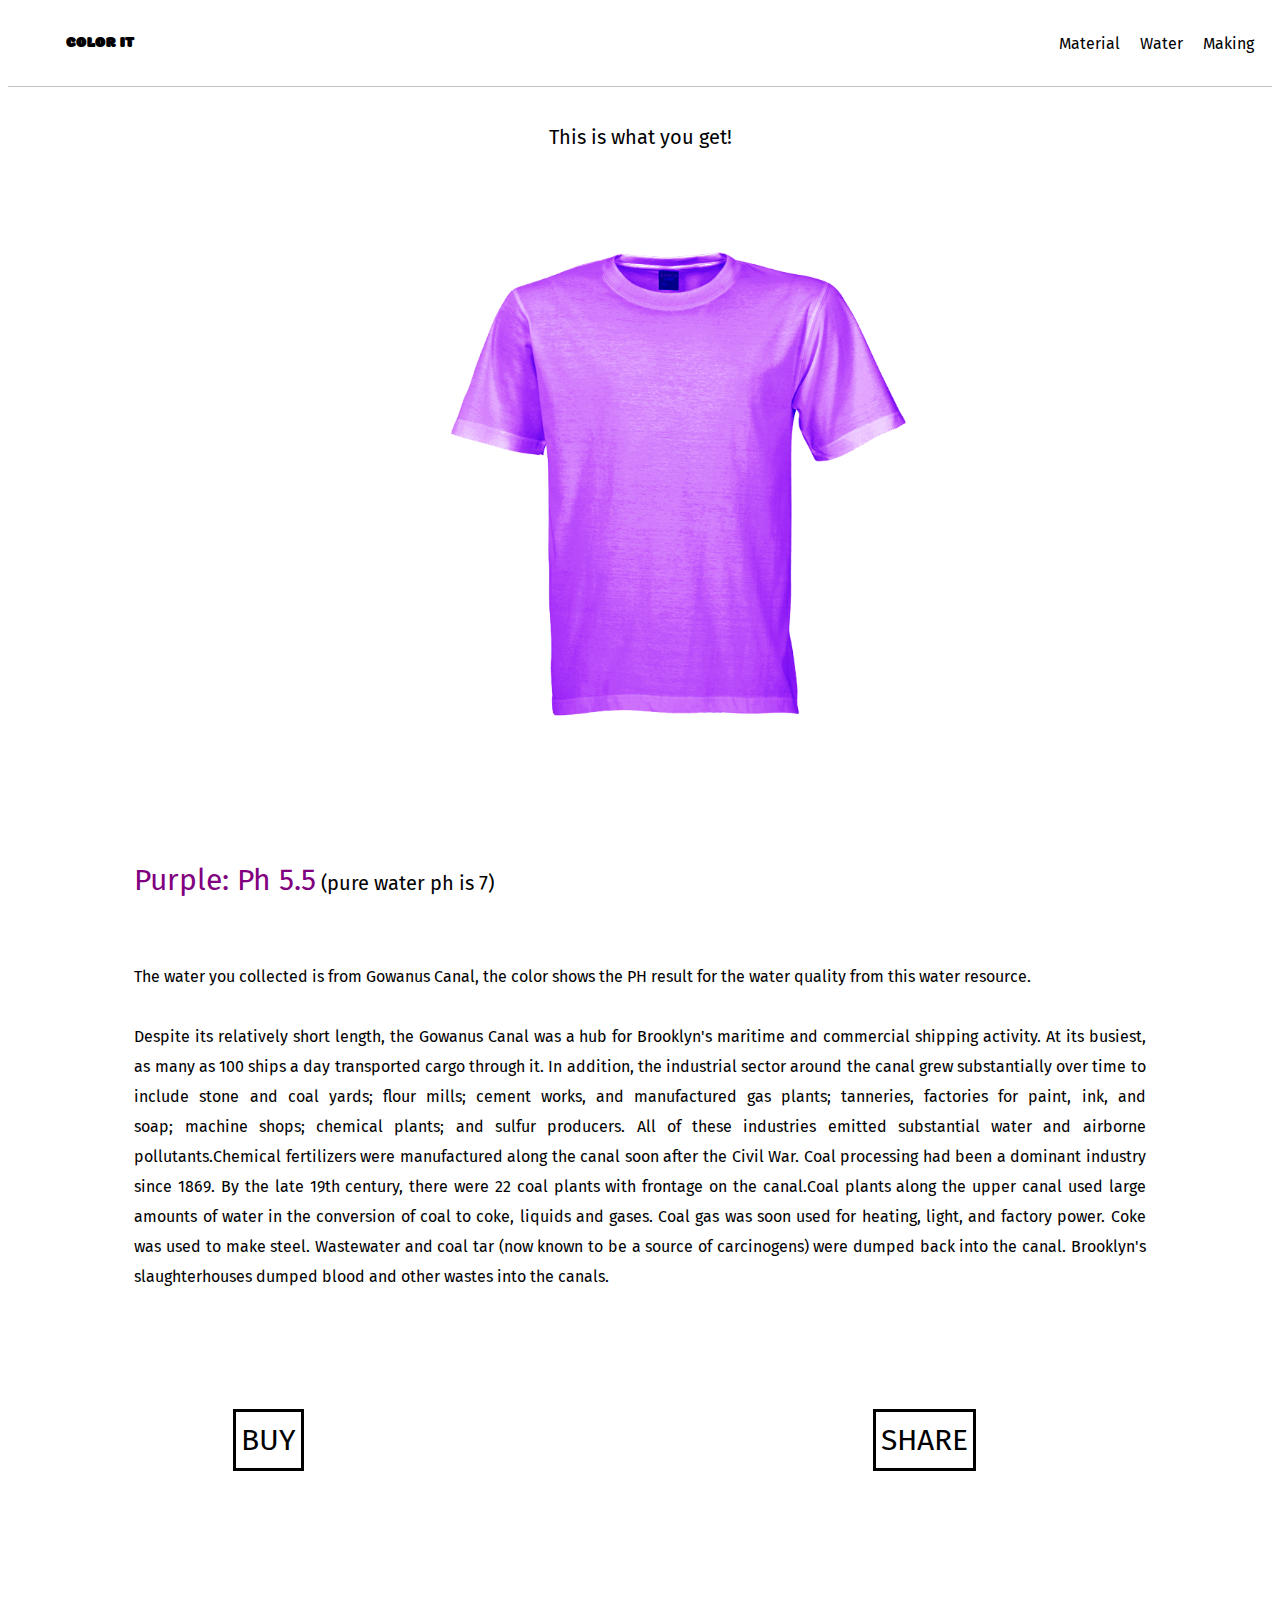
<file: learning.html>
<!DOCTYPE html>
<html lang="en" >
<head>
  <meta charset="UTF-8">
  <title>Color It!</title>
  <link rel="stylesheet" href="./style.css">
  <link href="https://fonts.googleapis.com/css?family=Modak&display=swap" rel="stylesheet">
  <link href="https://fonts.googleapis.com/css?family=Fira+Sans|Modak&display=swap" rel="stylesheet">
  <script src="https://ajax.googleapis.com/ajax/libs/jquery/3.4.1/jquery.min.js"></script>
  
  
  <script>
$(function() {
    
    $(".toggle").on("click", function(){
    if($(".item").hasClass("active")){
       $(".item").removeClass("active");
    }
    else{
      $(".item").addClass("active");
      }
    })
});

</script>


</head>


<body>
<!-- partial:index.partial.html -->
<body>



<nav>
<ul class="menu">
<li class="logo"><a href="index.html">COLOR IT</a></li>
<li class="item"><a href="Material.html">Material</a></li>
<li class="item"><a href="water.html">Water</a></li>
<li class="item"><a href="making">Making</a></li>

<li class="toggle"><a  href="#"><span class="bars"></span></a></li>
</ul>
</nav>





<p class="statement">This is what you get!</p>

<div>
<img class="result" src="result.png"/>
</div>

<p class="explain"> <span>Purple: Ph 5.5</span> (pure water ph is 7) </p>

<p class="ex">
The water you collected is from Gowanus Canal, the color shows the PH result for the water quality from this water resource. 
<br/>
<br/>
Despite its relatively short length, the Gowanus Canal was a hub for Brooklyn's maritime and commercial shipping activity. At its busiest, as many as 100 ships a day transported cargo through it. In addition, the industrial sector around the canal grew substantially over time to include stone and coal yards; flour mills; cement works, and manufactured gas plants; tanneries, factories for paint, ink, and soap; machine shops; chemical plants; and sulfur producers. All of these industries emitted substantial water and airborne pollutants.Chemical fertilizers were manufactured along the canal soon after the Civil War.
Coal processing had been a dominant industry since 1869. By the late 19th century, there were 22 coal plants with frontage on the canal.Coal plants along the upper canal used large amounts of water in the conversion of coal to coke, liquids and gases. Coal gas was soon used for heating, light, and factory power. Coke was used to make steel. Wastewater and coal tar (now known to be a source of carcinogens) were dumped back into the canal. Brooklyn's slaughterhouses dumped blood and other wastes into the canals.
</p>

<div class="container1">
<div class="b1"> BUY</div>
<div class="b1"> SHARE</div>  
<div class="b1"> BUY</div>   
</div>
</body>
<!-- partial -->
  
</body>
</html>
</file>
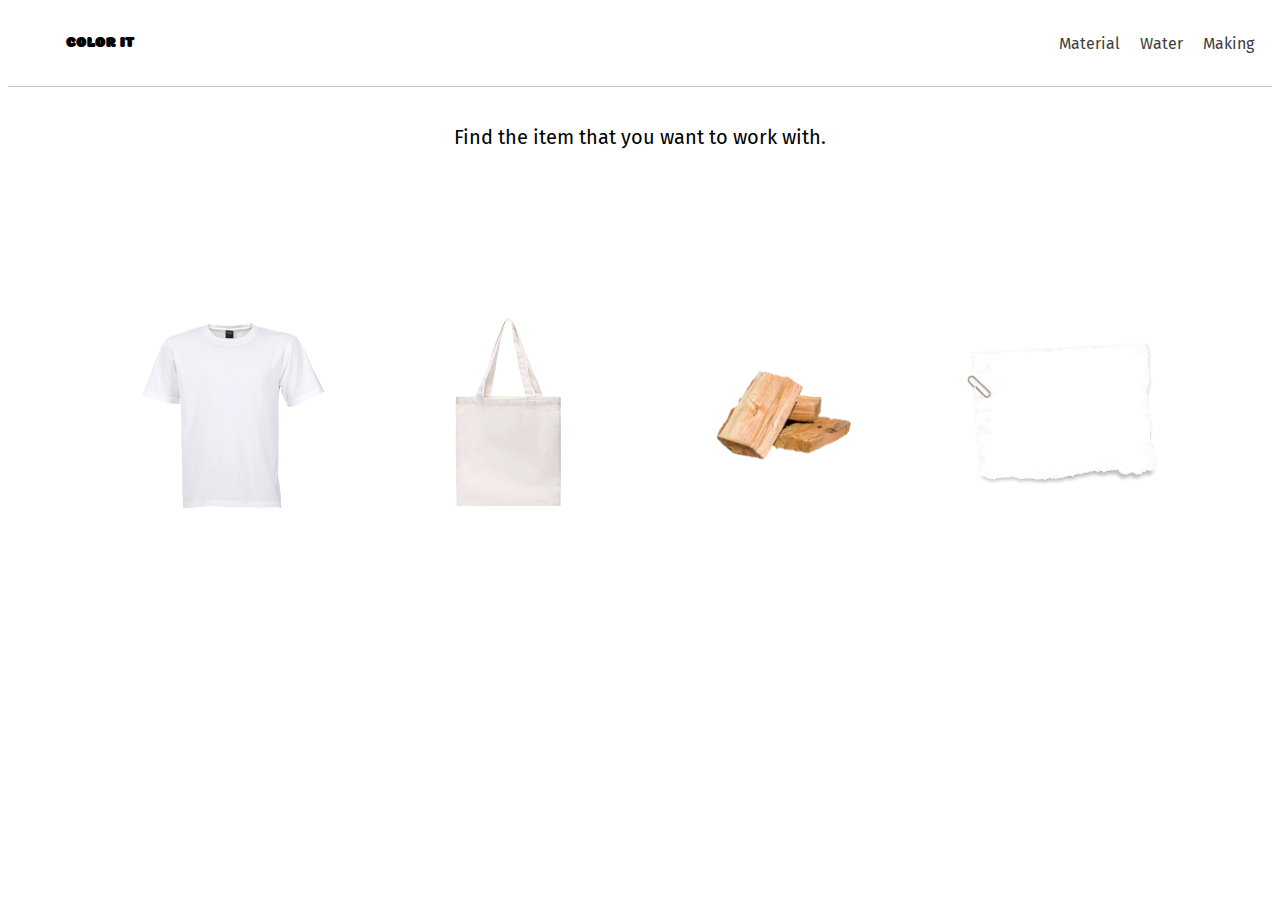
<file: Material.html>
<!DOCTYPE html>
<html lang="en" >
<head>
  <meta charset="UTF-8">
  <title>Color It!</title>
  <link rel="stylesheet" href="./style.css">
  <link href="https://fonts.googleapis.com/css?family=Modak&display=swap" rel="stylesheet">
  <link href="https://fonts.googleapis.com/css?family=Fira+Sans|Modak&display=swap" rel="stylesheet">
  <script src="https://ajax.googleapis.com/ajax/libs/jquery/3.4.1/jquery.min.js"></script>
  
  
  <script>
$(function() {
    
    $(".toggle").on("click", function(){
    if($(".item").hasClass("active")){
       $(".item").removeClass("active");
    }
    else{
      $(".item").addClass("active");
      }
    })
});

</script>


</head>


<body>
<!-- partial:index.partial.html -->
<body>



<nav>
  <ul class="menu">
<li class="logo"><a href="index.html">COLOR IT</a></li>
<li class="item">Material</li>
<li class="item">Water</li>
<li class="item">Making</li>

<li class="toggle"><a  href="#"><span class="bars"></span></a></li>
</ul>
</nav>





<p class="statement">Find the item that you want to work with.</p>

<div class="container">
  <a class="it2"href="water.html"><img class="item" src="unisex-tshirt.png"/></a>
    <a class="it2"href="water.html"><img class="item" src="pngguru.com.png"/> </a>
    <a class="it2"href="water.html"><img class="item" src="Firewood-Wood-PNG-Photos.png"/></a>
   <a class="it2"href="water.html"> <img class="item" src="paper.png"/></a>
</div>
   
</body>
<!-- partial -->
  
</body>
</html>
</file>
<file: style.css>
body {
  color:black;
font-family: 'Fira Sans', sans-serif;

}

h1{
  margin-left:10%;
  margin-top: 10%;
  margin-bottom: 5%;
  font-size:80px;
}

p{
  margin-left:10%;
}

div.start{
  text-align: center;
  width: 100px;
  height: auto;
  padding: 10px 5px;
  font-size: 30px;
  border-color: black;
  border-style: solid;
  margin-top: 8%;
  margin-left: 45%;

}

.start:hover{
  color: burlywood;
  border-color: burlywood;

}

div.b1{
  text-align: center;
  width: 100px;
  height: auto;
  padding: 10px 5px;
  font-size: 30px;
  border-color: black;
  border-style: solid;
  margin-top: 8%;
  margin-left: 45%;

}

.b1:hover{
  color: burlywood;
  border-color: burlywood;

}

p.statement{
 text-align: center;
 margin-left:0%;
 margin-top:3%;
 font-size: 20px;

}

.container{

  display:flex;
  flex-flow: row no-wrap;
  align-items: center;
  justify-content: center;
  left:50%;

}


.container1{

  display:flex;
  flex-flow: row no-wrap;
  align-items: center;
  justify-content: center;
  margin-bottom: 10%;


}



img.item{
  width:200px;
  margin:3%;
  margin-top:10%;
}


.it2{

  margin:3%;
  margin-top:10%;
}

.map{

  background-image: url(New-York-City-neighborhoods-blank-linewidth.png);
  background-size: cover;
  background-repeat: no-repeat;
  background-position: center center;  
  width: 400px;
  height: 600px;
  margin-left: 36%;
}

.location1{
  width: 15px;
  height:15px;
  background-color: blue;
  border-radius: 50px;
  position:relative;
  top:390px;
  left:50px;
}

.location2{
  width: 15px;
  height:15px;
  background-color: blue;
  border-radius: 50px;
  position:relative;
  top:390px;
  left:70px;
}
.location3{
  width: 15px;
  height:15px;
  background-color: blue;
  border-radius: 50px;
  position:relative;
  top:255px;
  left:100px;
}
.location4{
  width: 15px;
  height:15px;
  background-color: blue;
  border-radius: 50px;
  position:relative;
  top:200px;
  left:70px;
}



img.ig1{

  width:100px;


}


img.ig2{

  width: 160px;

}


img.ig3{

width:400px;
margin-left: 35%;

}

img.result{

width:500px;
margin-top:5%;
margin-left: 33%;
}

.explain{
 
  font-size: 20px;
  margin-top: 10%;

}

.ex{
  
  line-height: 30px;
  margin-right:10%;
  text-align: justify;
  margin-top:5%;
}

span{
color:purple;
font-size: 30px;

}





/** menu **/

nav{

padding: 0px 8px;
border-bottom:1px rgb(199, 193, 193) solid;

}



ul{
   list-style-type:none;
}

a{
  color:black;
  text-decoration:none;
}

a:hover{
  color:burlywood;

}

.menu li{
 font-size:16px;
 padding:15px 5px;
 font-family: 'Fira Sans', sans-serif, bold;
 
}

.menu li a{
  display:block;
}


/* Mobile */
.menu{
display:flex;
flex-wrap: wrap;
justify-content: space-between;
align-items:center;
}

li.logo{
font-family: 'Modak', cursive;

}

.toggle{
  order:1;
}



.item{
width:100%;
color:rgb(129, 126, 126);
text-align:center;
order:2;
display:none;
}

.item.active{
display:block;
}

.toggle{
cursor:pointer;

}

.bars{

   background:#999;
   display:inline-block;
   position:relative;
   height:2px;
   width:18px;   
}


.bars::before,.bars::after{

   background:#999;
   content:"";
   display: block;
   height:2px;
   position: absolute;
   width:18px;
   text-align:left;
}

.bars::before{
 top:5px;

}

.bars::after{
 top:-5px;

}



/*Tablet*/
@media all and (min-width:460px){
.menu{
  justify-content:center;
}

.logo{
   flex:1;
   font-family: 'Modak', cursive;
}


.toggle{
order:2;
}

}

/* Desktop Menu*/

@media all and (min-width: 768px){
.item{
display:block;
width:auto;
color:rgb(65, 62, 62);
}

.toggle{
display:none;
}

.logo{
  text-align: left;
 order:0;
}

.item{
order:1;
}

.button{
order:2;
}

.menu li{
padding:15px 10px;
}

.menu li.button{
padding-right:0;
}


.trans{
Animation: transitionIn;
}


}

@keyframes transitionIn{
From{
  opacity: 0;
Transform:roteX(-10deg);

}

To{

  opacity: 1;
Transform:roteX(0);

}

}

@media (max-width: 600px) {
}
</file>
